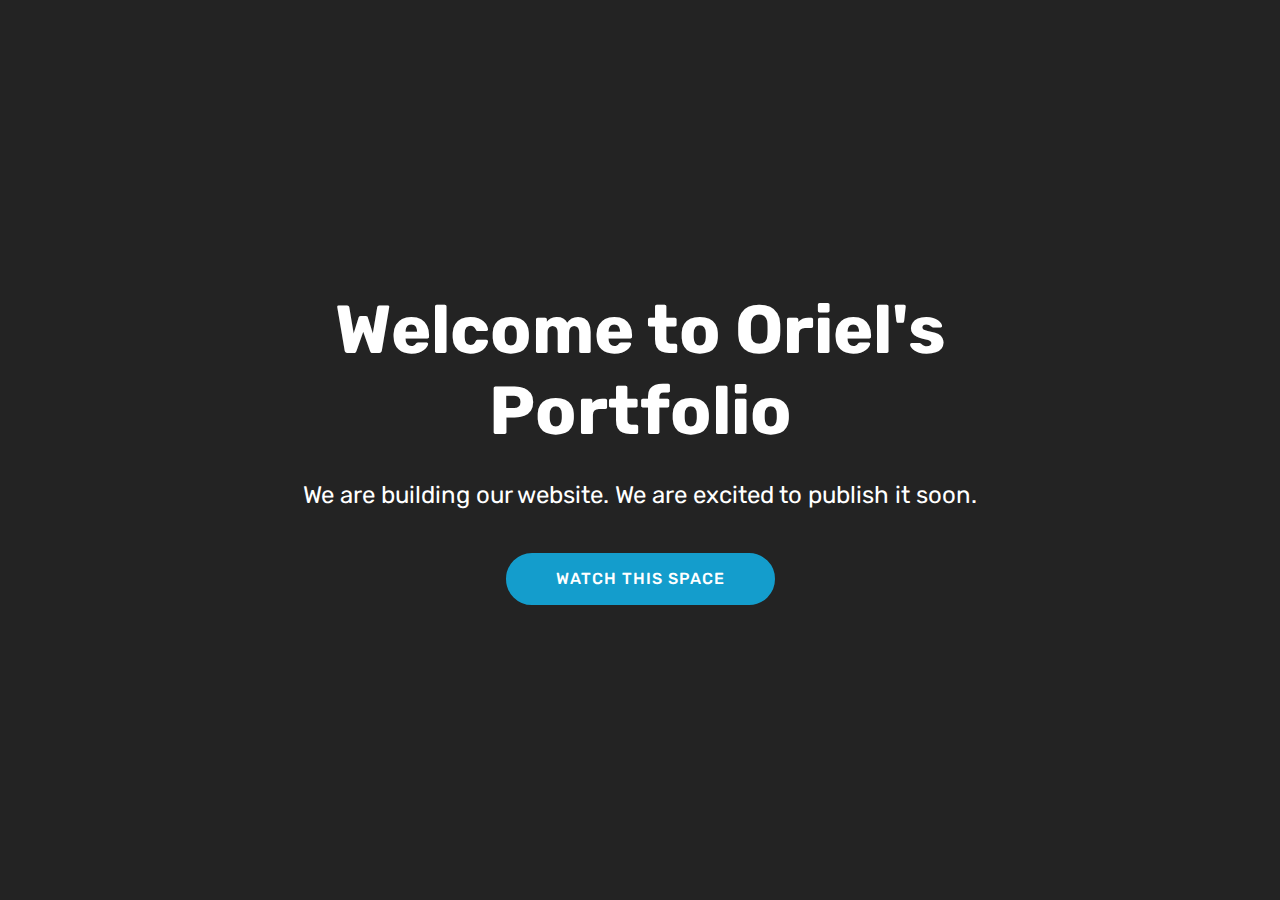
<file: index.html>
<!DOCTYPE html>
<html >
<head>
  <!-- Site made with Mobirise Website Builder v4.7.7, https://mobirise.com -->
  <meta charset="UTF-8">
  <meta http-equiv="X-UA-Compatible" content="IE=edge">
  <meta name="generator" content="Mobirise v4.7.7, mobirise.com">
  <meta name="viewport" content="width=device-width, initial-scale=1, minimum-scale=1">
  <link rel="shortcut icon" href="assets/images/logo4.png" type="image/x-icon">
  <meta name="description" content="">
  <title>Home</title>
  <link rel="stylesheet" href="assets/web/assets/mobirise-icons/mobirise-icons.css">
  <link rel="stylesheet" href="assets/tether/tether.min.css">
  <link rel="stylesheet" href="assets/bootstrap/css/bootstrap.min.css">
  <link rel="stylesheet" href="assets/bootstrap/css/bootstrap-grid.min.css">
  <link rel="stylesheet" href="assets/bootstrap/css/bootstrap-reboot.min.css">
  <link rel="stylesheet" href="assets/theme/css/style.css">
  <link rel="stylesheet" href="assets/mobirise/css/mbr-additional.css" type="text/css">
  
  
  
</head>
<body>
  <section class="header6 cid-qUetyE6hCY mbr-fullscreen" id="header6-0">

    

    

    <div class="container">
        <div class="row justify-content-md-center">
            <div class="mbr-white col-md-10">
                <h1 class="mbr-section-title align-center mbr-bold pb-3 mbr-fonts-style display-1">
                    Welcome to Oriel's Portfolio</h1>
                <p class="mbr-text align-center pb-3 mbr-fonts-style display-5">We are building our website. We are excited to publish it soon.</p>
                <div class="mbr-section-btn align-center"><a class="btn btn-md btn-primary display-4" href="https://mobirise.com">WATCH THIS SPACE</a></div>
            </div>
        </div>
    </div>

    
</section>


  <section class="engine"><a href="https://mobirise.me/g">how to build a site</a></section><script src="assets/web/assets/jquery/jquery.min.js"></script>
  <script src="assets/popper/popper.min.js"></script>
  <script src="assets/tether/tether.min.js"></script>
  <script src="assets/bootstrap/js/bootstrap.min.js"></script>
  <script src="assets/smoothscroll/smooth-scroll.js"></script>
  <script src="assets/theme/js/script.js"></script>
  
  
</body>
</html>
</file>
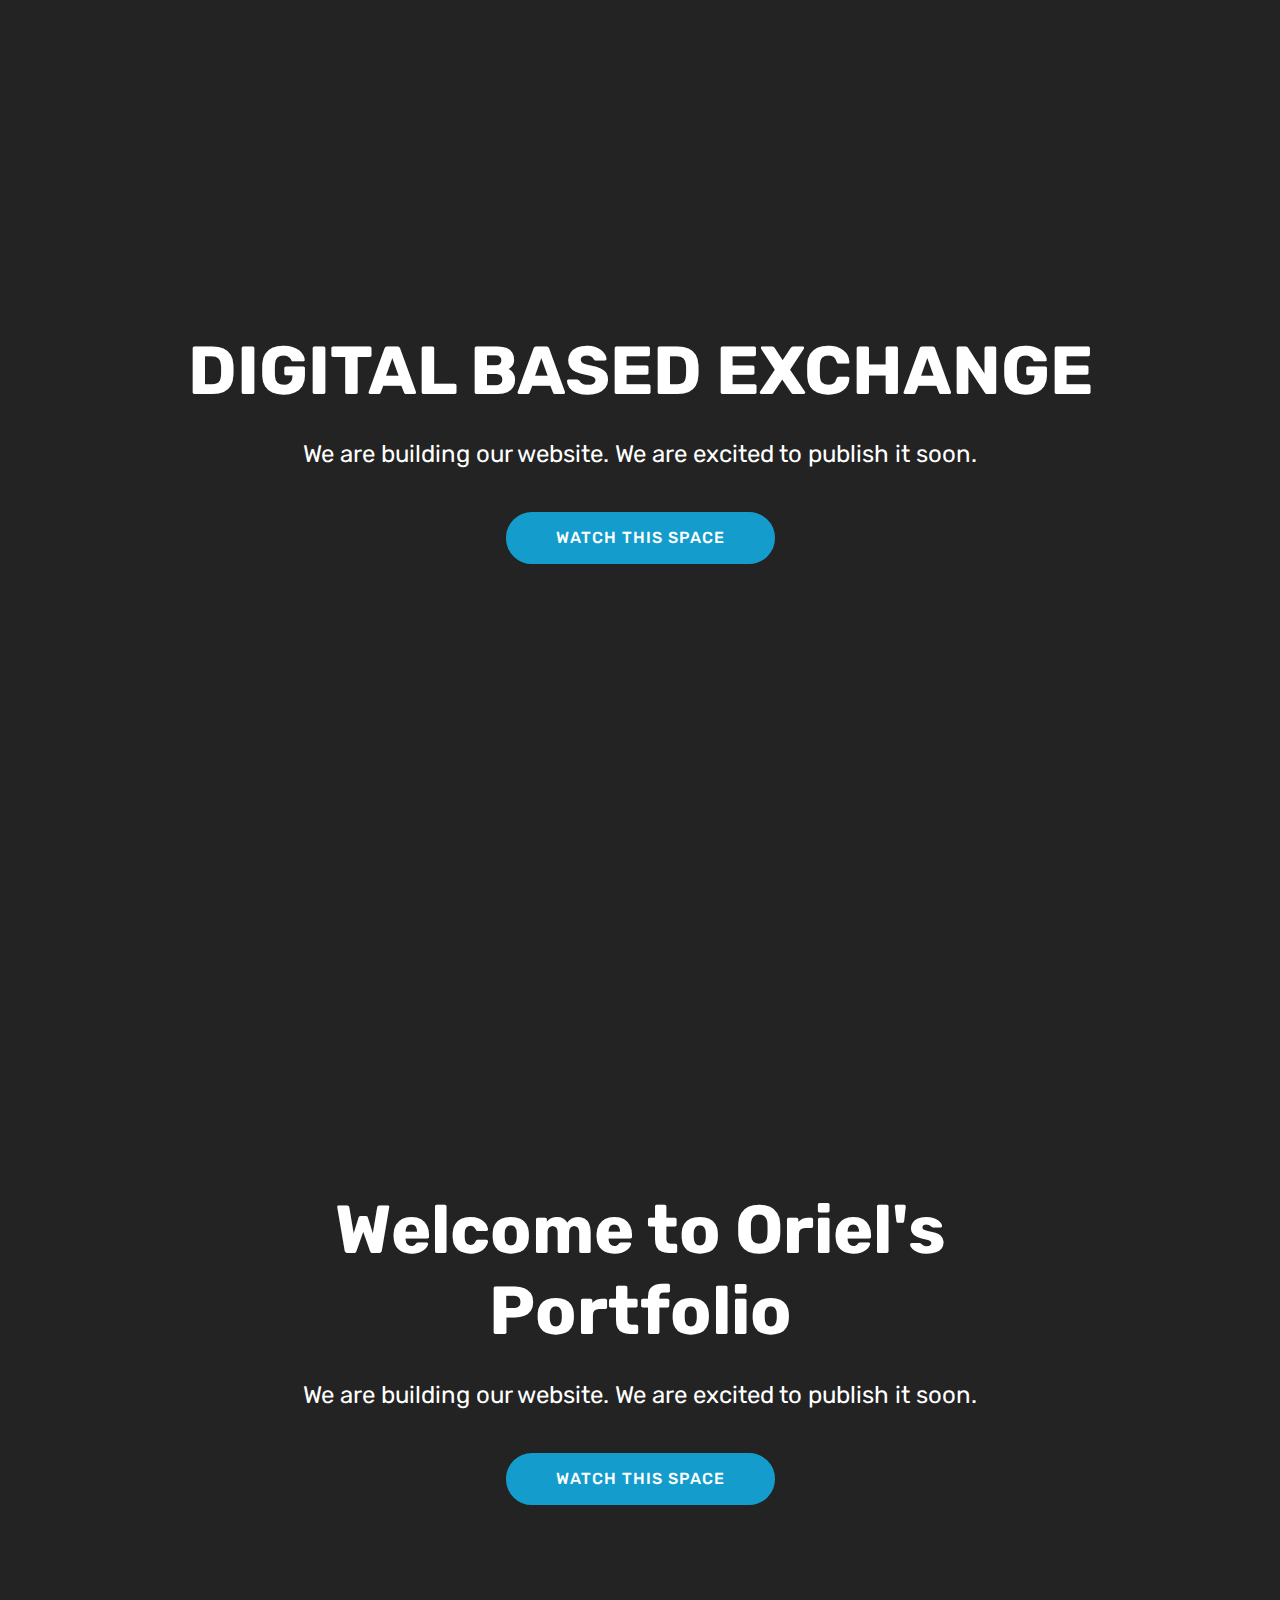
<file: page1.html>
<!DOCTYPE html>
<html >
<head>
  <!-- Site made with Mobirise Website Builder v4.7.7, https://mobirise.com -->
  <meta charset="UTF-8">
  <meta http-equiv="X-UA-Compatible" content="IE=edge">
  <meta name="generator" content="Mobirise v4.7.7, mobirise.com">
  <meta name="viewport" content="width=device-width, initial-scale=1, minimum-scale=1">
  <link rel="shortcut icon" href="assets/images/logo4.png" type="image/x-icon">
  <meta name="description" content="">
  <title>Page 1</title>
  <link rel="stylesheet" href="assets/web/assets/mobirise-icons/mobirise-icons.css">
  <link rel="stylesheet" href="assets/tether/tether.min.css">
  <link rel="stylesheet" href="assets/bootstrap/css/bootstrap.min.css">
  <link rel="stylesheet" href="assets/bootstrap/css/bootstrap-grid.min.css">
  <link rel="stylesheet" href="assets/bootstrap/css/bootstrap-reboot.min.css">
  <link rel="stylesheet" href="assets/theme/css/style.css">
  <link rel="stylesheet" href="assets/mobirise/css/mbr-additional.css" type="text/css">
  
  
  
</head>
<body>
  <section class="header6 cid-qUetJ7PN1C mbr-fullscreen" id="header6-2">

    

    

    <div class="container">
        <div class="row justify-content-md-center">
            <div class="mbr-white col-md-10">
                <h1 class="mbr-section-title align-center mbr-bold pb-3 mbr-fonts-style display-1">
                    DIGITAL BASED EXCHANGE</h1>
                <p class="mbr-text align-center pb-3 mbr-fonts-style display-5">We are building our website. We are excited to publish it soon.</p>
                <div class="mbr-section-btn align-center"><a class="btn btn-md btn-primary display-4" href="https://mobirise.com">WATCH THIS SPACE</a></div>
            </div>
        </div>
    </div>

    
</section>

<section class="engine"><a href="https://mobirise.me/d">free site maker</a></section><section class="header6 cid-qUetJ8lst8 mbr-fullscreen" id="header6-3">

    

    

    <div class="container">
        <div class="row justify-content-md-center">
            <div class="mbr-white col-md-10">
                <h1 class="mbr-section-title align-center mbr-bold pb-3 mbr-fonts-style display-1">
                    Welcome to Oriel's Portfolio</h1>
                <p class="mbr-text align-center pb-3 mbr-fonts-style display-5">We are building our website. We are excited to publish it soon.</p>
                <div class="mbr-section-btn align-center"><a class="btn btn-md btn-primary display-4" href="https://mobirise.com">WATCH THIS SPACE</a></div>
            </div>
        </div>
    </div>

    
</section>


  <script src="assets/web/assets/jquery/jquery.min.js"></script>
  <script src="assets/popper/popper.min.js"></script>
  <script src="assets/tether/tether.min.js"></script>
  <script src="assets/bootstrap/js/bootstrap.min.js"></script>
  <script src="assets/smoothscroll/smooth-scroll.js"></script>
  <script src="assets/theme/js/script.js"></script>
  
  
</body>
</html>
</file>
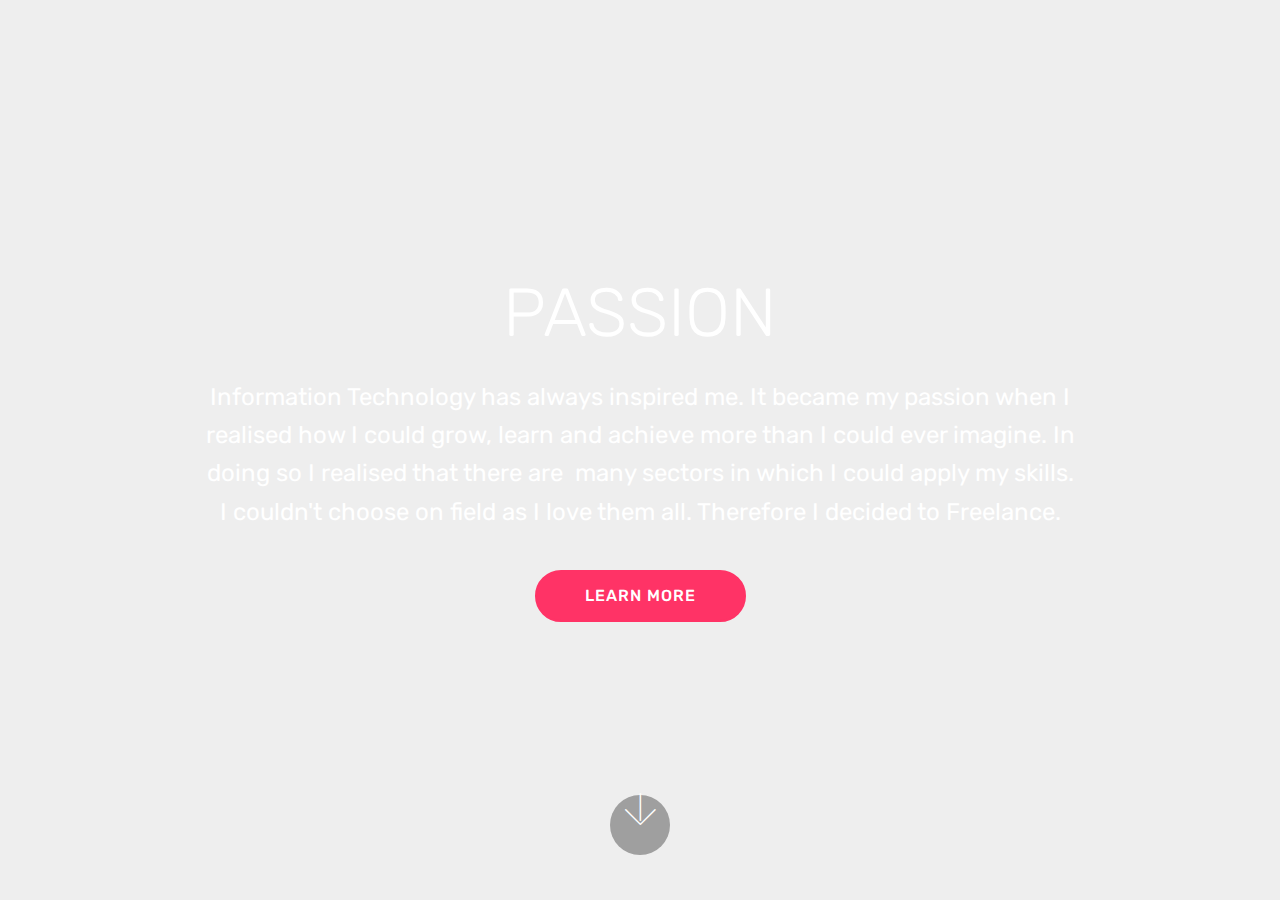
<file: page2.html>
<!DOCTYPE html>
<html >
<head>
  <!-- Site made with Mobirise Website Builder v4.7.7, https://mobirise.com -->
  <meta charset="UTF-8">
  <meta http-equiv="X-UA-Compatible" content="IE=edge">
  <meta name="generator" content="Mobirise v4.7.7, mobirise.com">
  <meta name="viewport" content="width=device-width, initial-scale=1, minimum-scale=1">
  <link rel="shortcut icon" href="assets/images/logo4.png" type="image/x-icon">
  <meta name="description" content="Software Development Skills">
  <title>Page 2</title>
  <link rel="stylesheet" href="assets/web/assets/mobirise-icons/mobirise-icons.css">
  <link rel="stylesheet" href="assets/tether/tether.min.css">
  <link rel="stylesheet" href="assets/bootstrap/css/bootstrap.min.css">
  <link rel="stylesheet" href="assets/bootstrap/css/bootstrap-grid.min.css">
  <link rel="stylesheet" href="assets/bootstrap/css/bootstrap-reboot.min.css">
  <link rel="stylesheet" href="assets/animatecss/animate.min.css">
  <link rel="stylesheet" href="assets/theme/css/style.css">
  <link rel="stylesheet" href="assets/mobirise/css/mbr-additional.css" type="text/css">
  
  
  
</head>
<body>
  <section class="header5 cid-qUeKOg9oAD mbr-fullscreen" id="header5-g">

    

    
    <div class="container">
        <div class="row justify-content-center">
            <div class="mbr-white col-md-10">
                <h1 class="mbr-section-title align-center pb-3 mbr-fonts-style display-1">
                    PASSION</h1>
                <p class="mbr-text align-center display-5 pb-3 mbr-fonts-style">Information Technology has always inspired me. It became my passion when I realised how I could grow, learn and achieve more than I could ever imagine. In doing so I realised that there are &nbsp;many sectors in which I could apply my skills.<br>I couldn't choose on field as I love them all. Therefore I decided to Freelance.</p>
                <div class="mbr-section-btn align-center"><a class="btn btn-md btn-secondary display-4" href="https://mobirise.com">LEARN MORE</a></div>
            </div>
        </div>
    </div>

    <div class="mbr-arrow hidden-sm-down" aria-hidden="true">
        <a href="#next">
            <i class="mbri-down mbr-iconfont"></i>
        </a>
    </div>
</section>


  <section class="engine"><a href="https://mobirise.me/z">best css templates</a></section><script src="assets/web/assets/jquery/jquery.min.js"></script>
  <script src="assets/popper/popper.min.js"></script>
  <script src="assets/tether/tether.min.js"></script>
  <script src="assets/bootstrap/js/bootstrap.min.js"></script>
  <script src="assets/smoothscroll/smooth-scroll.js"></script>
  <script src="assets/viewportchecker/jquery.viewportchecker.js"></script>
  <script src="assets/theme/js/script.js"></script>
  
  
 <div id="scrollToTop" class="scrollToTop mbr-arrow-up"><a style="text-align: center;"><i></i></a></div>
    <input name="animation" type="hidden">
  </body>
</html>
</file>
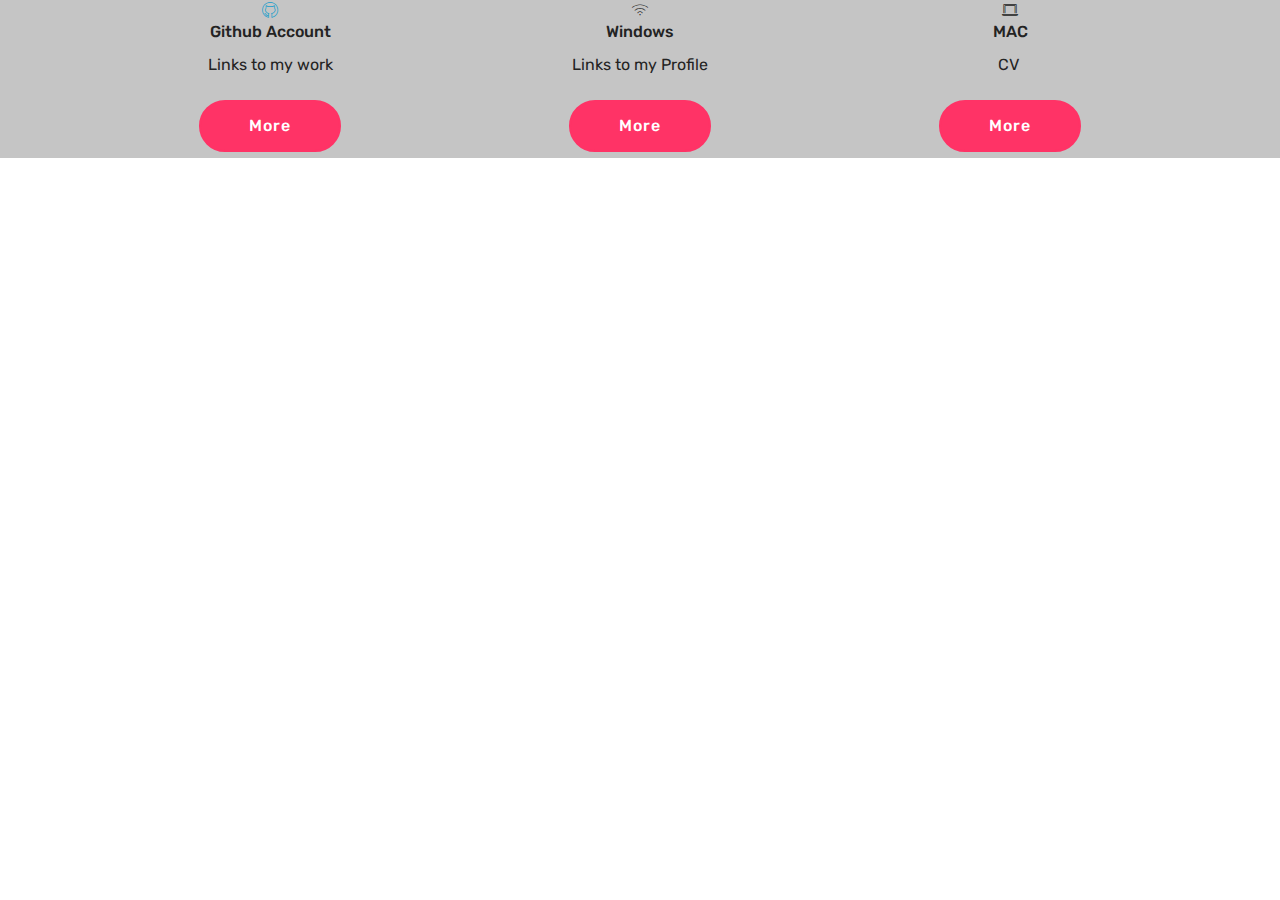
<file: page3.html>
<!DOCTYPE html>
<html >
<head>
  <!-- Site made with Mobirise Website Builder v4.7.7, https://mobirise.com -->
  <meta charset="UTF-8">
  <meta http-equiv="X-UA-Compatible" content="IE=edge">
  <meta name="generator" content="Mobirise v4.7.7, mobirise.com">
  <meta name="viewport" content="width=device-width, initial-scale=1, minimum-scale=1">
  <link rel="shortcut icon" href="assets/images/logo4.png" type="image/x-icon">
  <meta name="description" content="Web Site Generator Description">
  <title>Page 3</title>
  <link rel="stylesheet" href="assets/web/assets/mobirise-icons/mobirise-icons.css">
  <link rel="stylesheet" href="assets/tether/tether.min.css">
  <link rel="stylesheet" href="assets/bootstrap/css/bootstrap.min.css">
  <link rel="stylesheet" href="assets/bootstrap/css/bootstrap-grid.min.css">
  <link rel="stylesheet" href="assets/bootstrap/css/bootstrap-reboot.min.css">
  <link rel="stylesheet" href="assets/animatecss/animate.min.css">
  <link rel="stylesheet" href="assets/theme/css/style.css">
  <link rel="stylesheet" href="assets/mobirise/css/mbr-additional.css" type="text/css">
  
  
  
</head>
<body>
  <section class="features8 cid-qUeM7hTgNo mbr-parallax-background" id="features8-j">

    

    <div class="mbr-overlay" style="opacity: 0.2; background-color: rgb(35, 35, 35);">
    </div>

    <div class="container">
        <div class="media-container-row">

            <div class="card  col-12 col-md-6 col-lg-4">
                <div class="card-img">
                    <a href="http://www.ofortein/github.io/OrielPortfolio"><span class="mbr-iconfont mbri-github"></span></a>
                </div>
                <div class="card-box align-center">
                    <h4 class="card-title mbr-fonts-style display-7">Github Account</h4>
                    <p class="mbr-text mbr-fonts-style display-7">Links to my work</p>
                    <div class="mbr-section-btn text-center"><a href="https://ofortein.github.io" class="btn btn-secondary display-4">
                            More
                        </a></div>
                </div>
            </div>

            <div class="card  col-12 col-md-6 col-lg-4">
                <div class="card-img">
                    <span class="mbr-iconfont mbri-wifi"></span>
                </div>
                <div class="card-box align-center">
                    <h4 class="card-title mbr-fonts-style display-7">
                        Windows</h4>
                    <p class="mbr-text mbr-fonts-style display-7">Links to my Profile</p>
                    <div class="mbr-section-btn text-center"><a href="https://mobirise.com" class="btn btn-secondary display-4">
                            More
                        </a></div>
                </div>
            </div>

            <div class="card  col-12 col-md-6 col-lg-4">
                <div class="card-img">
                    <span class="mbr-iconfont mbri-laptop"></span>
                </div>
                <div class="card-box align-center">
                    <h4 class="card-title mbr-fonts-style display-7">MAC</h4>
                    <p class="mbr-text mbr-fonts-style display-7">CV&nbsp;</p>
                    <div class="mbr-section-btn text-center"><a href="https://mobirise.com" class="btn btn-secondary display-4">
                            More
                        </a></div>
                </div>
            </div>

            
        </div>
    </div>
</section>


  <section class="engine"><a href="https://mobirise.me/k">develop own website</a></section><script src="assets/web/assets/jquery/jquery.min.js"></script>
  <script src="assets/popper/popper.min.js"></script>
  <script src="assets/tether/tether.min.js"></script>
  <script src="assets/bootstrap/js/bootstrap.min.js"></script>
  <script src="assets/smoothscroll/smooth-scroll.js"></script>
  <script src="assets/parallax/jarallax.min.js"></script>
  <script src="assets/viewportchecker/jquery.viewportchecker.js"></script>
  <script src="assets/theme/js/script.js"></script>
  
  
 <div id="scrollToTop" class="scrollToTop mbr-arrow-up"><a style="text-align: center;"><i></i></a></div>
    <input name="animation" type="hidden">
  </body>
</html>
</file>
<file: assets/web/assets/mobirise-icons/mobirise-icons.css>
@font-face {
  font-family: 'MobiriseIcons';
  src:  url('mobirise-icons.eot?spat4u');
  src:  url('mobirise-icons.eot?spat4u#iefix') format('embedded-opentype'),
    url('mobirise-icons.ttf?spat4u') format('truetype'),
    url('mobirise-icons.woff?spat4u') format('woff'),
    url('mobirise-icons.svg?spat4u#MobiriseIcons') format('svg');
  font-weight: normal;
  font-style: normal;
}

[class^="mbri-"], [class*=" mbri-"] {
  /* use !important to prevent issues with browser extensions that change fonts */
  font-family: MobiriseIcons !important;
  speak: none;
  font-style: normal;
  font-weight: normal;
  font-variant: normal;
  text-transform: none;
  line-height: 1;

  /* Better Font Rendering =========== */
  -webkit-font-smoothing: antialiased;
  -moz-osx-font-smoothing: grayscale;
}

.mbri-add-submenu:before {
  content: "\e900";
}
.mbri-alert:before {
  content: "\e901";
}
.mbri-align-center:before {
  content: "\e902";
}
.mbri-align-justify:before {
  content: "\e903";
}
.mbri-align-left:before {
  content: "\e904";
}
.mbri-align-right:before {
  content: "\e905";
}
.mbri-android:before {
  content: "\e906";
}
.mbri-apple:before {
  content: "\e907";
}
.mbri-arrow-down:before {
  content: "\e908";
}
.mbri-arrow-next:before {
  content: "\e909";
}
.mbri-arrow-prev:before {
  content: "\e90a";
}
.mbri-arrow-up:before {
  content: "\e90b";
}
.mbri-bold:before {
  content: "\e90c";
}
.mbri-bookmark:before {
  content: "\e90d";
}
.mbri-bootstrap:before {
  content: "\e90e";
}
.mbri-briefcase:before {
  content: "\e90f";
}
.mbri-browse:before {
  content: "\e910";
}
.mbri-bulleted-list:before {
  content: "\e911";
}
.mbri-calendar:before {
  content: "\e912";
}
.mbri-camera:before {
  content: "\e913";
}
.mbri-cart-add:before {
  content: "\e914";
}
.mbri-cart-full:before {
  content: "\e915";
}
.mbri-cash:before {
  content: "\e916";
}
.mbri-change-style:before {
  content: "\e917";
}
.mbri-chat:before {
  content: "\e918";
}
.mbri-clock:before {
  content: "\e919";
}
.mbri-close:before {
  content: "\e91a";
}
.mbri-cloud:before {
  content: "\e91b";
}
.mbri-code:before {
  content: "\e91c";
}
.mbri-contact-form:before {
  content: "\e91d";
}
.mbri-credit-card:before {
  content: "\e91e";
}
.mbri-cursor-click:before {
  content: "\e91f";
}
.mbri-cust-feedback:before {
  content: "\e920";
}
.mbri-database:before {
  content: "\e921";
}
.mbri-delivery:before {
  content: "\e922";
}
.mbri-desktop:before {
  content: "\e923";
}
.mbri-devices:before {
  content: "\e924";
}
.mbri-down:before {
  content: "\e925";
}
.mbri-download:before {
  content: "\e989";
}
.mbri-drag-n-drop:before {
  content: "\e927";
}
.mbri-drag-n-drop2:before {
  content: "\e928";
}
.mbri-edit:before {
  content: "\e929";
}
.mbri-edit2:before {
  content: "\e92a";
}
.mbri-error:before {
  content: "\e92b";
}
.mbri-extension:before {
  content: "\e92c";
}
.mbri-features:before {
  content: "\e92d";
}
.mbri-file:before {
  content: "\e92e";
}
.mbri-flag:before {
  content: "\e92f";
}
.mbri-folder:before {
  content: "\e930";
}
.mbri-gift:before {
  content: "\e931";
}
.mbri-github:before {
  content: "\e932";
}
.mbri-globe:before {
  content: "\e933";
}
.mbri-globe-2:before {
  content: "\e934";
}
.mbri-growing-chart:before {
  content: "\e935";
}
.mbri-hearth:before {
  content: "\e936";
}
.mbri-help:before {
  content: "\e937";
}
.mbri-home:before {
  content: "\e938";
}
.mbri-hot-cup:before {
  content: "\e939";
}
.mbri-idea:before {
  content: "\e93a";
}
.mbri-image-gallery:before {
  content: "\e93b";
}
.mbri-image-slider:before {
  content: "\e93c";
}
.mbri-info:before {
  content: "\e93d";
}
.mbri-italic:before {
  content: "\e93e";
}
.mbri-key:before {
  content: "\e93f";
}
.mbri-laptop:before {
  content: "\e940";
}
.mbri-layers:before {
  content: "\e941";
}
.mbri-left-right:before {
  content: "\e942";
}
.mbri-left:before {
  content: "\e943";
}
.mbri-letter:before {
  content: "\e944";
}
.mbri-like:before {
  content: "\e945";
}
.mbri-link:before {
  content: "\e946";
}
.mbri-lock:before {
  content: "\e947";
}
.mbri-login:before {
  content: "\e948";
}
.mbri-logout:before {
  content: "\e949";
}
.mbri-magic-stick:before {
  content: "\e94a";
}
.mbri-map-pin:before {
  content: "\e94b";
}
.mbri-menu:before {
  content: "\e94c";
}
.mbri-mobile:before {
  content: "\e94d";
}
.mbri-mobile2:before {
  content: "\e94e";
}
.mbri-mobirise:before {
  content: "\e94f";
}
.mbri-more-horizontal:before {
  content: "\e950";
}
.mbri-more-vertical:before {
  content: "\e951";
}
.mbri-music:before {
  content: "\e952";
}
.mbri-new-file:before {
  content: "\e953";
}
.mbri-numbered-list:before {
  content: "\e954";
}
.mbri-opened-folder:before {
  content: "\e955";
}
.mbri-pages:before {
  content: "\e956";
}
.mbri-paper-plane:before {
  content: "\e957";
}
.mbri-paperclip:before {
  content: "\e958";
}
.mbri-photo:before {
  content: "\e959";
}
.mbri-photos:before {
  content: "\e95a";
}
.mbri-pin:before {
  content: "\e95b";
}
.mbri-play:before {
  content: "\e95c";
}
.mbri-plus:before {
  content: "\e95d";
}
.mbri-preview:before {
  content: "\e95e";
}
.mbri-print:before {
  content: "\e95f";
}
.mbri-protect:before {
  content: "\e960";
}
.mbri-question:before {
  content: "\e961";
}
.mbri-quote-left:before {
  content: "\e962";
}
.mbri-quote-right:before {
  content: "\e963";
}
.mbri-refresh:before {
  content: "\e964";
}
.mbri-responsive:before {
  content: "\e965";
}
.mbri-right:before {
  content: "\e966";
}
.mbri-rocket:before {
  content: "\e967";
}
.mbri-sad-face:before {
  content: "\e968";
}
.mbri-sale:before {
  content: "\e969";
}
.mbri-save:before {
  content: "\e96a";
}
.mbri-search:before {
  content: "\e96b";
}
.mbri-setting:before {
  content: "\e96c";
}
.mbri-setting2:before {
  content: "\e96d";
}
.mbri-setting3:before {
  content: "\e96e";
}
.mbri-share:before {
  content: "\e96f";
}
.mbri-shopping-bag:before {
  content: "\e970";
}
.mbri-shopping-basket:before {
  content: "\e971";
}
.mbri-shopping-cart:before {
  content: "\e972";
}
.mbri-sites:before {
  content: "\e973";
}
.mbri-smile-face:before {
  content: "\e974";
}
.mbri-speed:before {
  content: "\e975";
}
.mbri-star:before {
  content: "\e976";
}
.mbri-success:before {
  content: "\e977";
}
.mbri-sun:before {
  content: "\e978";
}
.mbri-sun2:before {
  content: "\e979";
}
.mbri-tablet:before {
  content: "\e97a";
}
.mbri-tablet-vertical:before {
  content: "\e97b";
}
.mbri-target:before {
  content: "\e97c";
}
.mbri-timer:before {
  content: "\e97d";
}
.mbri-to-ftp:before {
  content: "\e97e";
}
.mbri-to-local-drive:before {
  content: "\e97f";
}
.mbri-touch-swipe:before {
  content: "\e980";
}
.mbri-touch:before {
  content: "\e981";
}
.mbri-trash:before {
  content: "\e982";
}
.mbri-underline:before {
  content: "\e983";
}
.mbri-unlink:before {
  content: "\e984";
}
.mbri-unlock:before {
  content: "\e985";
}
.mbri-up-down:before {
  content: "\e986";
}
.mbri-up:before {
  content: "\e987";
}
.mbri-update:before {
  content: "\e988";
}
.mbri-upload:before {
 content: "\e926"; 
}
.mbri-user:before {
  content: "\e98a";
}
.mbri-user2:before {
  content: "\e98b";
}
.mbri-users:before {
  content: "\e98c";
}
.mbri-video:before {
  content: "\e98d";
}
.mbri-video-play:before {
  content: "\e98e";
}
.mbri-watch:before {
  content: "\e98f";
}
.mbri-website-theme:before {
  content: "\e990";
}
.mbri-wifi:before {
  content: "\e991";
}
.mbri-windows:before {
  content: "\e992";
}
.mbri-zoom-out:before {
  content: "\e993";
}
.mbri-redo:before {
  content: "\e994";
}
.mbri-undo:before {
  content: "\e995";
}
</file>
<file: assets/theme/css/style.css>
/*!
 * Mobirise v4 theme (https://mobirise.com/)
 * Copyright 2017 Mobirise
 */
section {
  background-color: #eeeeee; }

section,
.container,
.container-fluid {
  position: relative;
  word-wrap: break-word; }

a.mbr-iconfont:hover {
  text-decoration: none; }

.article .lead p, .article .lead ul, .article .lead ol, .article .lead pre, .article .lead blockquote {
  margin-bottom: 0; }

a {
  font-style: normal;
  font-weight: 400;
  cursor: pointer; }
  a, a:hover {
    text-decoration: none; }

figure {
  margin-bottom: 0; }

body {
  color: #232323; }

h1, h2, h3, h4, h5, h6,
.h1, .h2, .h3, .h4, .h5, .h6,
.display-1, .display-2, .display-3, .display-4 {
  line-height: 1;
  word-break: break-word;
  word-wrap: break-word; }

b, strong {
  font-weight: bold; }

blockquote {
  padding: 10px 0 10px 20px;
  position: relative;
  border-left: 2px solid;
  border-color: #ff3366; }

input:-webkit-autofill, input:-webkit-autofill:hover, input:-webkit-autofill:focus, input:-webkit-autofill:active {
  transition-delay: 9999s;
  transition-property: background-color, color; }

textarea[type="hidden"] {
  display: none; }

body {
  position: relative; }

section {
  background-position: 50% 50%;
  background-repeat: no-repeat;
  background-size: cover; }
  section .mbr-background-video,
  section .mbr-background-video-preview {
    position: absolute;
    bottom: 0;
    left: 0;
    right: 0;
    top: 0; }

.hidden {
  visibility: hidden; }

.mbr-z-index20 {
  z-index: 20; }

/*! Base colors */
.mbr-white {
  color: #ffffff; }

.mbr-black {
  color: #000000; }

.mbr-bg-white {
  background-color: #ffffff; }

.mbr-bg-black {
  background-color: #000000; }

/*! Text-aligns */
.align-left {
  text-align: left; }

.align-center {
  text-align: center; }

.align-right {
  text-align: right; }

@media (max-width: 767px) {
  .align-left, .align-center, .align-right, .mbr-section-btn, .mbr-section-title {
    text-align: center; } }
/*! Font-weight  */
.mbr-light {
  font-weight: 300; }

.mbr-regular {
  font-weight: 400; }

.mbr-semibold {
  font-weight: 500; }

.mbr-bold {
  font-weight: 700; }

/*! Media  */
.media-size-item {
  -webkit-flex: 1 1 auto;
  -moz-flex: 1 1 auto;
  -ms-flex: 1 1 auto;
  -o-flex: 1 1 auto;
  flex: 1 1 auto; }

.media-content {
  -webkit-flex-basis: 100%;
  flex-basis: 100%; }

.media-container-row {
  display: -ms-flexbox;
  display: -webkit-flex;
  display: flex;
  -webkit-flex-direction: row;
  -ms-flex-direction: row;
  flex-direction: row;
  -webkit-flex-wrap: wrap;
  -ms-flex-wrap: wrap;
  flex-wrap: wrap;
  -webkit-justify-content: center;
  -ms-flex-pack: center;
  justify-content: center;
  -webkit-align-content: center;
  -ms-flex-line-pack: center;
  align-content: center;
  -webkit-align-items: start;
  -ms-flex-align: start;
  align-items: start; }
  .media-container-row .media-size-item {
    width: 400px; }

.media-container-column {
  display: -ms-flexbox;
  display: -webkit-flex;
  display: flex;
  -webkit-flex-direction: column;
  -ms-flex-direction: column;
  flex-direction: column;
  -webkit-flex-wrap: wrap;
  -ms-flex-wrap: wrap;
  flex-wrap: wrap;
  -webkit-justify-content: center;
  -ms-flex-pack: center;
  justify-content: center;
  -webkit-align-content: center;
  -ms-flex-line-pack: center;
  align-content: center;
  -webkit-align-items: stretch;
  -ms-flex-align: stretch;
  align-items: stretch; }
  .media-container-column > * {
    width: 100%; }

@media (min-width: 992px) {
  .media-container-row {
    -webkit-flex-wrap: nowrap;
    -ms-flex-wrap: nowrap;
    flex-wrap: nowrap; } }
figure {
  overflow: hidden; }

figure[mbr-media-size] {
  transition: width 0.1s; }

.mbr-figure img, .mbr-figure iframe {
  display: block;
  width: 100%; }

.card {
  background-color: transparent;
  border: none; }

.card-img {
  text-align: center;
  flex-shrink: 0; }

.media {
  max-width: 100%;
  margin: 0 auto; }

.mbr-figure {
  -ms-flex-item-align: center;
  -ms-grid-row-align: center;
  -webkit-align-self: center;
  align-self: center; }

.media-container > div {
  max-width: 100%; }

.mbr-figure img, .card-img img {
  width: 100%; }

@media (max-width: 991px) {
  .media-size-item {
    width: auto !important; }

  .media {
    width: auto; }

  .mbr-figure {
    width: 100% !important; } }
/*! Buttons */
.mbr-section-btn {
  margin-left: -.25rem;
  margin-right: -.25rem;
  font-size: 0; }

nav .mbr-section-btn {
  margin-left: 0rem;
  margin-right: 0rem; }

/*! Btn icon margin */
.btn .mbr-iconfont, .btn.btn-sm .mbr-iconfont {
  cursor: pointer;
  margin-right: 0.5rem; }

.btn.btn-md .mbr-iconfont, .btn.btn-md .mbr-iconfont {
  margin-right: 0.8rem; }

.mbr-regular {
  font-weight: 400; }

.mbr-semibold {
  font-weight: 500; }

.mbr-bold {
  font-weight: 700; }

[type="submit"] {
  -webkit-appearance: none; }

/*! Full-screen */
.mbr-fullscreen .mbr-overlay {
  min-height: 100vh; }

.mbr-fullscreen {
  display: flex;
  display: -webkit-flex;
  display: -moz-flex;
  display: -ms-flex;
  display: -o-flex;
  align-items: center;
  -webkit-align-items: center;
  min-height: 100vh;
  padding-top: 3rem;
  padding-bottom: 3rem; }

/*! Map */
.map {
  height: 25rem;
  position: relative; }
  .map iframe {
    width: 100%;
    height: 100%; }

/* Form */
.form-asterisk {
  font-family: initial;
  position: absolute;
  top: -2px;
  font-weight: normal; }

/*! Scroll to top arrow */
.mbr-arrow-up {
  bottom: 25px;
  right: 90px;
  position: fixed;
  text-align: right;
  z-index: 5000;
  color: #ffffff;
  font-size: 32px;
  transform: rotate(180deg);
  -webkit-transform: rotate(180deg); }

.mbr-arrow-up a {
  background: rgba(0, 0, 0, 0.2);
  border-radius: 3px;
  color: #fff;
  display: inline-block;
  height: 60px;
  width: 60px;
  outline-style: none !important;
  position: relative;
  text-decoration: none;
  transition: all .3s ease-in-out;
  cursor: pointer;
  text-align: center; }
  .mbr-arrow-up a:hover {
    background-color: rgba(0, 0, 0, 0.4); }
  .mbr-arrow-up a i {
    line-height: 60px; }

.mbr-arrow-up-icon {
  display: block;
  color: #fff; }

.mbr-arrow-up-icon::before {
  content: "\203a";
  display: inline-block;
  font-family: serif;
  font-size: 32px;
  line-height: 1;
  font-style: normal;
  position: relative;
  top: 6px;
  left: -4px;
  -webkit-transform: rotate(-90deg);
  transform: rotate(-90deg); }

/*! Arrow Down */
.mbr-arrow {
  position: absolute;
  bottom: 45px;
  left: 50%;
  width: 60px;
  height: 60px;
  cursor: pointer;
  background-color: rgba(80, 80, 80, 0.5);
  border-radius: 50%;
  -webkit-transform: translateX(-50%);
  transform: translateX(-50%); }
  .mbr-arrow > a {
    display: inline-block;
    text-decoration: none;
    outline-style: none;
    -webkit-animation: arrowdown 1.7s ease-in-out infinite;
    animation: arrowdown 1.7s ease-in-out infinite; }
    .mbr-arrow > a > i {
      position: absolute;
      top: -2px;
      left: 15px;
      font-size: 2rem; }

@keyframes arrowdown {
  0% {
    transform: translateY(0px);
    -webkit-transform: translateY(0px); }
  50% {
    transform: translateY(-5px);
    -webkit-transform: translateY(-5px); }
  100% {
    transform: translateY(0px);
    -webkit-transform: translateY(0px); } }
@-webkit-keyframes arrowdown {
  0% {
    transform: translateY(0px);
    -webkit-transform: translateY(0px); }
  50% {
    transform: translateY(-5px);
    -webkit-transform: translateY(-5px); }
  100% {
    transform: translateY(0px);
    -webkit-transform: translateY(0px); } }
@media (max-width: 500px) {
  .mbr-arrow-up {
    left: 50%;
    right: auto;
    transform: translateX(-50%) rotate(180deg);
    -webkit-transform: translateX(-50%) rotate(180deg); } }
/*Gradients animation*/
@keyframes gradient-animation {
  from {
    background-position: 0% 100%;
    animation-timing-function: ease-in-out; }
  to {
    background-position: 100% 0%;
    animation-timing-function: ease-in-out; } }
@-webkit-keyframes gradient-animation {
  from {
    background-position: 0% 100%;
    animation-timing-function: ease-in-out; }
  to {
    background-position: 100% 0%;
    animation-timing-function: ease-in-out; } }
.bg-gradient {
  background-size: 200% 200%;
  animation: gradient-animation 5s infinite alternate;
  -webkit-animation: gradient-animation 5s infinite alternate; }

.menu .navbar-brand {
  display: -webkit-flex; }
  .menu .navbar-brand span {
    display: flex;
    display: -webkit-flex; }
  .menu .navbar-brand .navbar-caption-wrap {
    display: -webkit-flex; }
  .menu .navbar-brand .navbar-logo img {
    display: -webkit-flex; }
@media (min-width: 768px) and (max-width: 991px) {
  .menu .navbar-toggleable-sm .navbar-nav {
    display: -webkit-box;
    display: -webkit-flex;
    display: -ms-flexbox; } }
@media (min-width: 992px) {
  .menu .navbar-nav.nav-dropdown {
    display: -webkit-flex; }
  .menu .navbar-toggleable-sm .navbar-collapse {
    display: -webkit-flex !important; } }

/*# sourceMappingURL=style.css.map */
.engine {
	position: absolute;
	text-indent: -2400px;
	text-align: center;
	padding: 0;
	top: 0;
	left: -2400px;
}
</file>
<file: assets/mobirise/css/mbr-additional.css>
@import url(https://fonts.googleapis.com/css?family=Rubik:300,300i,400,400i,500,500i,700,700i,900,900i);





body {
  font-style: normal;
  line-height: 1.5;
}
.mbr-section-title {
  font-style: normal;
  line-height: 1.2;
}
.mbr-section-subtitle {
  line-height: 1.3;
}
.mbr-text {
  font-style: normal;
  line-height: 1.6;
}
.display-1 {
  font-family: 'Rubik', sans-serif;
  font-size: 4.25rem;
}
.display-1 > .mbr-iconfont {
  font-size: 6.8rem;
}
.display-2 {
  font-family: 'Rubik', sans-serif;
  font-size: 3rem;
}
.display-2 > .mbr-iconfont {
  font-size: 4.8rem;
}
.display-4 {
  font-family: 'Rubik', sans-serif;
  font-size: 1rem;
}
.display-4 > .mbr-iconfont {
  font-size: 1.6rem;
}
.display-5 {
  font-family: 'Rubik', sans-serif;
  font-size: 1.5rem;
}
.display-5 > .mbr-iconfont {
  font-size: 2.4rem;
}
.display-7 {
  font-family: 'Rubik', sans-serif;
  font-size: 1rem;
}
.display-7 > .mbr-iconfont {
  font-size: 1.6rem;
}
/* ---- Fluid typography for mobile devices ---- */
/* 1.4 - font scale ratio ( bootstrap == 1.42857 ) */
/* 100vw - current viewport width */
/* (48 - 20)  48 == 48rem == 768px, 20 == 20rem == 320px(minimal supported viewport) */
/* 0.65 - min scale variable, may vary */
@media (max-width: 768px) {
  .display-1 {
    font-size: 3.4rem;
    font-size: calc( 2.1374999999999997rem + (4.25 - 2.1374999999999997) * ((100vw - 20rem) / (48 - 20)));
    line-height: calc( 1.4 * (2.1374999999999997rem + (4.25 - 2.1374999999999997) * ((100vw - 20rem) / (48 - 20))));
  }
  .display-2 {
    font-size: 2.4rem;
    font-size: calc( 1.7rem + (3 - 1.7) * ((100vw - 20rem) / (48 - 20)));
    line-height: calc( 1.4 * (1.7rem + (3 - 1.7) * ((100vw - 20rem) / (48 - 20))));
  }
  .display-4 {
    font-size: 0.8rem;
    font-size: calc( 1rem + (1 - 1) * ((100vw - 20rem) / (48 - 20)));
    line-height: calc( 1.4 * (1rem + (1 - 1) * ((100vw - 20rem) / (48 - 20))));
  }
  .display-5 {
    font-size: 1.2rem;
    font-size: calc( 1.175rem + (1.5 - 1.175) * ((100vw - 20rem) / (48 - 20)));
    line-height: calc( 1.4 * (1.175rem + (1.5 - 1.175) * ((100vw - 20rem) / (48 - 20))));
  }
}
/* Buttons */
.btn {
  font-weight: 500;
  border-width: 2px;
  font-style: normal;
  letter-spacing: 1px;
  margin: .4rem .8rem;
  white-space: normal;
  -webkit-transition: all 0.3s ease-in-out;
  -moz-transition: all 0.3s ease-in-out;
  transition: all 0.3s ease-in-out;
  padding: 1rem 3rem;
  border-radius: 3px;
  display: inline-flex;
  align-items: center;
  justify-content: center;
  word-break: break-word;
}
.btn-sm {
  font-weight: 500;
  letter-spacing: 1px;
  -webkit-transition: all 0.3s ease-in-out;
  -moz-transition: all 0.3s ease-in-out;
  transition: all 0.3s ease-in-out;
  padding: 0.6rem 1.5rem;
  border-radius: 3px;
}
.btn-md {
  font-weight: 500;
  letter-spacing: 1px;
  margin: .4rem .8rem !important;
  -webkit-transition: all 0.3s ease-in-out;
  -moz-transition: all 0.3s ease-in-out;
  transition: all 0.3s ease-in-out;
  padding: 1rem 3rem;
  border-radius: 3px;
}
.btn-lg {
  font-weight: 500;
  letter-spacing: 1px;
  margin: .4rem .8rem !important;
  -webkit-transition: all 0.3s ease-in-out;
  -moz-transition: all 0.3s ease-in-out;
  transition: all 0.3s ease-in-out;
  padding: 1.2rem 3.2rem;
  border-radius: 3px;
}
.bg-primary {
  background-color: #149dcc !important;
}
.bg-success {
  background-color: #f7ed4a !important;
}
.bg-info {
  background-color: #82786e !important;
}
.bg-warning {
  background-color: #879a9f !important;
}
.bg-danger {
  background-color: #b1a374 !important;
}
.btn-primary,
.btn-primary:active {
  background-color: #149dcc !important;
  border-color: #149dcc !important;
  color: #ffffff !important;
}
.btn-primary:hover,
.btn-primary:focus,
.btn-primary.focus,
.btn-primary.active {
  color: #ffffff !important;
  background-color: #0d6786 !important;
  border-color: #0d6786 !important;
}
.btn-primary.disabled,
.btn-primary:disabled {
  color: #ffffff !important;
  background-color: #0d6786 !important;
  border-color: #0d6786 !important;
}
.btn-secondary,
.btn-secondary:active {
  background-color: #ff3366 !important;
  border-color: #ff3366 !important;
  color: #ffffff !important;
}
.btn-secondary:hover,
.btn-secondary:focus,
.btn-secondary.focus,
.btn-secondary.active {
  color: #ffffff !important;
  background-color: #e50039 !important;
  border-color: #e50039 !important;
}
.btn-secondary.disabled,
.btn-secondary:disabled {
  color: #ffffff !important;
  background-color: #e50039 !important;
  border-color: #e50039 !important;
}
.btn-info,
.btn-info:active {
  background-color: #82786e !important;
  border-color: #82786e !important;
  color: #ffffff !important;
}
.btn-info:hover,
.btn-info:focus,
.btn-info.focus,
.btn-info.active {
  color: #ffffff !important;
  background-color: #59524b !important;
  border-color: #59524b !important;
}
.btn-info.disabled,
.btn-info:disabled {
  color: #ffffff !important;
  background-color: #59524b !important;
  border-color: #59524b !important;
}
.btn-success,
.btn-success:active {
  background-color: #f7ed4a !important;
  border-color: #f7ed4a !important;
  color: #3f3c03 !important;
}
.btn-success:hover,
.btn-success:focus,
.btn-success.focus,
.btn-success.active {
  color: #3f3c03 !important;
  background-color: #eadd0a !important;
  border-color: #eadd0a !important;
}
.btn-success.disabled,
.btn-success:disabled {
  color: #3f3c03 !important;
  background-color: #eadd0a !important;
  border-color: #eadd0a !important;
}
.btn-warning,
.btn-warning:active {
  background-color: #879a9f !important;
  border-color: #879a9f !important;
  color: #ffffff !important;
}
.btn-warning:hover,
.btn-warning:focus,
.btn-warning.focus,
.btn-warning.active {
  color: #ffffff !important;
  background-color: #617479 !important;
  border-color: #617479 !important;
}
.btn-warning.disabled,
.btn-warning:disabled {
  color: #ffffff !important;
  background-color: #617479 !important;
  border-color: #617479 !important;
}
.btn-danger,
.btn-danger:active {
  background-color: #b1a374 !important;
  border-color: #b1a374 !important;
  color: #ffffff !important;
}
.btn-danger:hover,
.btn-danger:focus,
.btn-danger.focus,
.btn-danger.active {
  color: #ffffff !important;
  background-color: #8b7d4e !important;
  border-color: #8b7d4e !important;
}
.btn-danger.disabled,
.btn-danger:disabled {
  color: #ffffff !important;
  background-color: #8b7d4e !important;
  border-color: #8b7d4e !important;
}
.btn-white {
  color: #333333 !important;
}
.btn-white,
.btn-white:active {
  background-color: #ffffff !important;
  border-color: #ffffff !important;
  color: #808080 !important;
}
.btn-white:hover,
.btn-white:focus,
.btn-white.focus,
.btn-white.active {
  color: #808080 !important;
  background-color: #d9d9d9 !important;
  border-color: #d9d9d9 !important;
}
.btn-white.disabled,
.btn-white:disabled {
  color: #808080 !important;
  background-color: #d9d9d9 !important;
  border-color: #d9d9d9 !important;
}
.btn-black,
.btn-black:active {
  background-color: #333333 !important;
  border-color: #333333 !important;
  color: #ffffff !important;
}
.btn-black:hover,
.btn-black:focus,
.btn-black.focus,
.btn-black.active {
  color: #ffffff !important;
  background-color: #0d0d0d !important;
  border-color: #0d0d0d !important;
}
.btn-black.disabled,
.btn-black:disabled {
  color: #ffffff !important;
  background-color: #0d0d0d !important;
  border-color: #0d0d0d !important;
}
.btn-primary-outline,
.btn-primary-outline:active {
  background: none;
  border-color: #0b566f;
  color: #0b566f;
}
.btn-primary-outline:hover,
.btn-primary-outline:focus,
.btn-primary-outline.focus,
.btn-primary-outline.active {
  color: #ffffff;
  background-color: #149dcc;
  border-color: #149dcc;
}
.btn-primary-outline.disabled,
.btn-primary-outline:disabled {
  color: #ffffff !important;
  background-color: #149dcc !important;
  border-color: #149dcc !important;
}
.btn-secondary-outline,
.btn-secondary-outline:active {
  background: none;
  border-color: #cc0033;
  color: #cc0033;
}
.btn-secondary-outline:hover,
.btn-secondary-outline:focus,
.btn-secondary-outline.focus,
.btn-secondary-outline.active {
  color: #ffffff;
  background-color: #ff3366;
  border-color: #ff3366;
}
.btn-secondary-outline.disabled,
.btn-secondary-outline:disabled {
  color: #ffffff !important;
  background-color: #ff3366 !important;
  border-color: #ff3366 !important;
}
.btn-info-outline,
.btn-info-outline:active {
  background: none;
  border-color: #4b453f;
  color: #4b453f;
}
.btn-info-outline:hover,
.btn-info-outline:focus,
.btn-info-outline.focus,
.btn-info-outline.active {
  color: #ffffff;
  background-color: #82786e;
  border-color: #82786e;
}
.btn-info-outline.disabled,
.btn-info-outline:disabled {
  color: #ffffff !important;
  background-color: #82786e !important;
  border-color: #82786e !important;
}
.btn-success-outline,
.btn-success-outline:active {
  background: none;
  border-color: #d2c609;
  color: #d2c609;
}
.btn-success-outline:hover,
.btn-success-outline:focus,
.btn-success-outline.focus,
.btn-success-outline.active {
  color: #3f3c03;
  background-color: #f7ed4a;
  border-color: #f7ed4a;
}
.btn-success-outline.disabled,
.btn-success-outline:disabled {
  color: #3f3c03 !important;
  background-color: #f7ed4a !important;
  border-color: #f7ed4a !important;
}
.btn-warning-outline,
.btn-warning-outline:active {
  background: none;
  border-color: #55666b;
  color: #55666b;
}
.btn-warning-outline:hover,
.btn-warning-outline:focus,
.btn-warning-outline.focus,
.btn-warning-outline.active {
  color: #ffffff;
  background-color: #879a9f;
  border-color: #879a9f;
}
.btn-warning-outline.disabled,
.btn-warning-outline:disabled {
  color: #ffffff !important;
  background-color: #879a9f !important;
  border-color: #879a9f !important;
}
.btn-danger-outline,
.btn-danger-outline:active {
  background: none;
  border-color: #7a6e45;
  color: #7a6e45;
}
.btn-danger-outline:hover,
.btn-danger-outline:focus,
.btn-danger-outline.focus,
.btn-danger-outline.active {
  color: #ffffff;
  background-color: #b1a374;
  border-color: #b1a374;
}
.btn-danger-outline.disabled,
.btn-danger-outline:disabled {
  color: #ffffff !important;
  background-color: #b1a374 !important;
  border-color: #b1a374 !important;
}
.btn-black-outline,
.btn-black-outline:active {
  background: none;
  border-color: #000000;
  color: #000000;
}
.btn-black-outline:hover,
.btn-black-outline:focus,
.btn-black-outline.focus,
.btn-black-outline.active {
  color: #ffffff;
  background-color: #333333;
  border-color: #333333;
}
.btn-black-outline.disabled,
.btn-black-outline:disabled {
  color: #ffffff !important;
  background-color: #333333 !important;
  border-color: #333333 !important;
}
.btn-white-outline,
.btn-white-outline:active,
.btn-white-outline.active {
  background: none;
  border-color: #ffffff;
  color: #ffffff;
}
.btn-white-outline:hover,
.btn-white-outline:focus,
.btn-white-outline.focus {
  color: #333333;
  background-color: #ffffff;
  border-color: #ffffff;
}
.text-primary {
  color: #149dcc !important;
}
.text-secondary {
  color: #ff3366 !important;
}
.text-success {
  color: #f7ed4a !important;
}
.text-info {
  color: #82786e !important;
}
.text-warning {
  color: #879a9f !important;
}
.text-danger {
  color: #b1a374 !important;
}
.text-white {
  color: #ffffff !important;
}
.text-black {
  color: #000000 !important;
}
a.text-primary:hover,
a.text-primary:focus {
  color: #0b566f !important;
}
a.text-secondary:hover,
a.text-secondary:focus {
  color: #cc0033 !important;
}
a.text-success:hover,
a.text-success:focus {
  color: #d2c609 !important;
}
a.text-info:hover,
a.text-info:focus {
  color: #4b453f !important;
}
a.text-warning:hover,
a.text-warning:focus {
  color: #55666b !important;
}
a.text-danger:hover,
a.text-danger:focus {
  color: #7a6e45 !important;
}
a.text-white:hover,
a.text-white:focus {
  color: #b3b3b3 !important;
}
a.text-black:hover,
a.text-black:focus {
  color: #4d4d4d !important;
}
.alert-success {
  background-color: #70c770;
}
.alert-info {
  background-color: #82786e;
}
.alert-warning {
  background-color: #879a9f;
}
.alert-danger {
  background-color: #b1a374;
}
.mbr-section-btn a.btn:not(.btn-form) {
  border-radius: 100px;
}
.mbr-section-btn a.btn:not(.btn-form):hover,
.mbr-section-btn a.btn:not(.btn-form):focus {
  box-shadow: none !important;
}
.mbr-section-btn a.btn:not(.btn-form):hover,
.mbr-section-btn a.btn:not(.btn-form):focus {
  box-shadow: 0 10px 40px 0 rgba(0, 0, 0, 0.2) !important;
  -webkit-box-shadow: 0 10px 40px 0 rgba(0, 0, 0, 0.2) !important;
}
.mbr-gallery-filter li a {
  border-radius: 100px !important;
}
.mbr-gallery-filter li.active .btn {
  background-color: #149dcc;
  border-color: #149dcc;
  color: #ffffff;
}
.mbr-gallery-filter li.active .btn:focus {
  box-shadow: none;
}
.nav-tabs .nav-link {
  border-radius: 100px !important;
}
.btn-form {
  border-radius: 0;
}
.btn-form:hover {
  cursor: pointer;
}
a,
a:hover {
  color: #149dcc;
}
.mbr-plan-header.bg-primary .mbr-plan-subtitle,
.mbr-plan-header.bg-primary .mbr-plan-price-desc {
  color: #b4e6f8;
}
.mbr-plan-header.bg-success .mbr-plan-subtitle,
.mbr-plan-header.bg-success .mbr-plan-price-desc {
  color: #ffffff;
}
.mbr-plan-header.bg-info .mbr-plan-subtitle,
.mbr-plan-header.bg-info .mbr-plan-price-desc {
  color: #beb8b2;
}
.mbr-plan-header.bg-warning .mbr-plan-subtitle,
.mbr-plan-header.bg-warning .mbr-plan-price-desc {
  color: #ced6d8;
}
.mbr-plan-header.bg-danger .mbr-plan-subtitle,
.mbr-plan-header.bg-danger .mbr-plan-price-desc {
  color: #dfd9c6;
}
/* Scroll to top button*/
.scrollToTop_wraper {
  display: none;
}
#scrollToTop a i:before {
  content: '';
  position: absolute;
  height: 40%;
  top: 25%;
  background: #fff;
  width: 2px;
  left: calc(50% - 1px);
}
#scrollToTop a i:after {
  content: '';
  position: absolute;
  display: block;
  border-top: 2px solid #fff;
  border-right: 2px solid #fff;
  width: 40%;
  height: 40%;
  left: 30%;
  bottom: 30%;
  transform: rotate(135deg);
}
/* Others*/
.note-check a[data-value=Rubik] {
  font-style: normal;
}
.mbr-arrow a {
  color: #ffffff;
}
@media (max-width: 767px) {
  .mbr-arrow {
    display: none;
  }
}
.form-control-label {
  position: relative;
  cursor: pointer;
  margin-bottom: .357em;
  padding: 0;
}
.alert {
  color: #ffffff;
  border-radius: 0;
  border: 0;
  font-size: .875rem;
  line-height: 1.5;
  margin-bottom: 1.875rem;
  padding: 1.25rem;
  position: relative;
}
.alert.alert-form::after {
  background-color: inherit;
  bottom: -7px;
  content: "";
  display: block;
  height: 14px;
  left: 50%;
  margin-left: -7px;
  position: absolute;
  transform: rotate(45deg);
  width: 14px;
}
.form-control {
  background-color: #f5f5f5;
  box-shadow: none;
  color: #565656;
  font-family: 'Rubik', sans-serif;
  font-size: 1rem;
  line-height: 1.43;
  min-height: 3.5em;
  padding: 1.07em .5em;
}
.form-control > .mbr-iconfont {
  font-size: 1.6rem;
}
.form-control,
.form-control:focus {
  border: 1px solid #e8e8e8;
}
.form-active .form-control:invalid {
  border-color: red;
}
.mbr-overlay {
  background-color: #000;
  bottom: 0;
  left: 0;
  opacity: .5;
  position: absolute;
  right: 0;
  top: 0;
  z-index: 0;
}
blockquote {
  font-style: italic;
  padding: 10px 0 10px 20px;
  font-size: 1.09rem;
  position: relative;
  border-color: #149dcc;
  border-width: 3px;
}
ul,
ol,
pre,
blockquote {
  margin-bottom: 2.3125rem;
}
pre {
  background: #f4f4f4;
  padding: 10px 24px;
  white-space: pre-wrap;
}
.inactive {
  -webkit-user-select: none;
  -moz-user-select: none;
  -ms-user-select: none;
  user-select: none;
  pointer-events: none;
  -webkit-user-drag: none;
  user-drag: none;
}
.mbr-section__comments .row {
  justify-content: center;
}
/* Forms */
.mbr-form .btn {
  margin: .4rem 0;
}
.mbr-form .input-group-btn a.btn {
  border-radius: 100px !important;
}
.mbr-form .input-group-btn a.btn:hover {
  box-shadow: 0 10px 40px 0 rgba(0, 0, 0, 0.2);
}
.mbr-form .input-group-btn button[type="submit"] {
  border-radius: 100px !important;
  padding: 1rem 3rem;
}
.mbr-form .input-group-btn button[type="submit"]:hover {
  box-shadow: 0 10px 40px 0 rgba(0, 0, 0, 0.2);
}
.form2 .form-control {
  border-top-left-radius: 100px;
  border-bottom-left-radius: 100px;
}
.form2 .input-group-btn a.btn {
  border-top-left-radius: 0 !important;
  border-bottom-left-radius: 0 !important;
}
.form2 .input-group-btn button[type="submit"] {
  border-top-left-radius: 0 !important;
  border-bottom-left-radius: 0 !important;
}
.form3 input[type="email"] {
  border-radius: 100px !important;
}
@media (max-width: 349px) {
  .form2 input[type="email"] {
    border-radius: 100px !important;
  }
  .form2 .input-group-btn a.btn {
    border-radius: 100px !important;
  }
  .form2 .input-group-btn button[type="submit"] {
    border-radius: 100px !important;
  }
}
@media (max-width: 767px) {
  .btn {
    font-size: .75rem !important;
  }
  .btn .mbr-iconfont {
    font-size: 1rem !important;
  }
}
/* Social block */
.btn-social {
  font-size: 20px;
  border-radius: 50%;
  padding: 0;
  width: 44px;
  height: 44px;
  line-height: 44px;
  text-align: center;
  position: relative;
  border: 2px solid #c0a375;
  border-color: #149dcc;
  color: #232323;
  cursor: pointer;
}
.btn-social i {
  top: 0;
  line-height: 44px;
  width: 44px;
}
.btn-social:hover {
  color: #fff;
  background: #149dcc;
}
.btn-social + .btn {
  margin-left: .1rem;
}
/* Footer */
.mbr-footer-content li::before,
.mbr-footer .mbr-contacts li::before {
  background: #149dcc;
}
.mbr-footer-content li a:hover,
.mbr-footer .mbr-contacts li a:hover {
  color: #149dcc;
}
.footer3 input[type="email"],
.footer4 input[type="email"] {
  border-radius: 100px !important;
}
.footer3 .input-group-btn a.btn,
.footer4 .input-group-btn a.btn {
  border-radius: 100px !important;
}
.footer3 .input-group-btn button[type="submit"],
.footer4 .input-group-btn button[type="submit"] {
  border-radius: 100px !important;
}
/* Headers*/
.header13 .form-inline input[type="email"],
.header14 .form-inline input[type="email"] {
  border-radius: 100px;
}
.header13 .form-inline input[type="text"],
.header14 .form-inline input[type="text"] {
  border-radius: 100px;
}
.header13 .form-inline input[type="tel"],
.header14 .form-inline input[type="tel"] {
  border-radius: 100px;
}
.header13 .form-inline a.btn,
.header14 .form-inline a.btn {
  border-radius: 100px;
}
.header13 .form-inline button,
.header14 .form-inline button {
  border-radius: 100px !important;
}
.offset-1 {
  margin-left: 8.33333%;
}
.offset-2 {
  margin-left: 16.66667%;
}
.offset-3 {
  margin-left: 25%;
}
.offset-4 {
  margin-left: 33.33333%;
}
.offset-5 {
  margin-left: 41.66667%;
}
.offset-6 {
  margin-left: 50%;
}
.offset-7 {
  margin-left: 58.33333%;
}
.offset-8 {
  margin-left: 66.66667%;
}
.offset-9 {
  margin-left: 75%;
}
.offset-10 {
  margin-left: 83.33333%;
}
.offset-11 {
  margin-left: 91.66667%;
}
@media (min-width: 576px) {
  .offset-sm-0 {
    margin-left: 0%;
  }
  .offset-sm-1 {
    margin-left: 8.33333%;
  }
  .offset-sm-2 {
    margin-left: 16.66667%;
  }
  .offset-sm-3 {
    margin-left: 25%;
  }
  .offset-sm-4 {
    margin-left: 33.33333%;
  }
  .offset-sm-5 {
    margin-left: 41.66667%;
  }
  .offset-sm-6 {
    margin-left: 50%;
  }
  .offset-sm-7 {
    margin-left: 58.33333%;
  }
  .offset-sm-8 {
    margin-left: 66.66667%;
  }
  .offset-sm-9 {
    margin-left: 75%;
  }
  .offset-sm-10 {
    margin-left: 83.33333%;
  }
  .offset-sm-11 {
    margin-left: 91.66667%;
  }
}
@media (min-width: 768px) {
  .offset-md-0 {
    margin-left: 0%;
  }
  .offset-md-1 {
    margin-left: 8.33333%;
  }
  .offset-md-2 {
    margin-left: 16.66667%;
  }
  .offset-md-3 {
    margin-left: 25%;
  }
  .offset-md-4 {
    margin-left: 33.33333%;
  }
  .offset-md-5 {
    margin-left: 41.66667%;
  }
  .offset-md-6 {
    margin-left: 50%;
  }
  .offset-md-7 {
    margin-left: 58.33333%;
  }
  .offset-md-8 {
    margin-left: 66.66667%;
  }
  .offset-md-9 {
    margin-left: 75%;
  }
  .offset-md-10 {
    margin-left: 83.33333%;
  }
  .offset-md-11 {
    margin-left: 91.66667%;
  }
}
@media (min-width: 992px) {
  .offset-lg-0 {
    margin-left: 0%;
  }
  .offset-lg-1 {
    margin-left: 8.33333%;
  }
  .offset-lg-2 {
    margin-left: 16.66667%;
  }
  .offset-lg-3 {
    margin-left: 25%;
  }
  .offset-lg-4 {
    margin-left: 33.33333%;
  }
  .offset-lg-5 {
    margin-left: 41.66667%;
  }
  .offset-lg-6 {
    margin-left: 50%;
  }
  .offset-lg-7 {
    margin-left: 58.33333%;
  }
  .offset-lg-8 {
    margin-left: 66.66667%;
  }
  .offset-lg-9 {
    margin-left: 75%;
  }
  .offset-lg-10 {
    margin-left: 83.33333%;
  }
  .offset-lg-11 {
    margin-left: 91.66667%;
  }
}
@media (min-width: 1200px) {
  .offset-xl-0 {
    margin-left: 0%;
  }
  .offset-xl-1 {
    margin-left: 8.33333%;
  }
  .offset-xl-2 {
    margin-left: 16.66667%;
  }
  .offset-xl-3 {
    margin-left: 25%;
  }
  .offset-xl-4 {
    margin-left: 33.33333%;
  }
  .offset-xl-5 {
    margin-left: 41.66667%;
  }
  .offset-xl-6 {
    margin-left: 50%;
  }
  .offset-xl-7 {
    margin-left: 58.33333%;
  }
  .offset-xl-8 {
    margin-left: 66.66667%;
  }
  .offset-xl-9 {
    margin-left: 75%;
  }
  .offset-xl-10 {
    margin-left: 83.33333%;
  }
  .offset-xl-11 {
    margin-left: 91.66667%;
  }
}
.navbar-toggler {
  -webkit-align-self: flex-start;
  -ms-flex-item-align: start;
  align-self: flex-start;
  padding: 0.25rem 0.75rem;
  font-size: 1.25rem;
  line-height: 1;
  background: transparent;
  border: 1px solid transparent;
  -webkit-border-radius: 0.25rem;
  border-radius: 0.25rem;
}
.navbar-toggler:focus,
.navbar-toggler:hover {
  text-decoration: none;
}
.navbar-toggler-icon {
  display: inline-block;
  width: 1.5em;
  height: 1.5em;
  vertical-align: middle;
  content: "";
  background: no-repeat center center;
  -webkit-background-size: 100% 100%;
  -o-background-size: 100% 100%;
  background-size: 100% 100%;
}
.navbar-toggler-left {
  position: absolute;
  left: 1rem;
}
.navbar-toggler-right {
  position: absolute;
  right: 1rem;
}
@media (max-width: 575px) {
  .navbar-toggleable .navbar-nav .dropdown-menu {
    position: static;
    float: none;
  }
  .navbar-toggleable > .container {
    padding-right: 0;
    padding-left: 0;
  }
}
@media (min-width: 576px) {
  .navbar-toggleable {
    -webkit-box-orient: horizontal;
    -webkit-box-direction: normal;
    -webkit-flex-direction: row;
    -ms-flex-direction: row;
    flex-direction: row;
    -webkit-flex-wrap: nowrap;
    -ms-flex-wrap: nowrap;
    flex-wrap: nowrap;
    -webkit-box-align: center;
    -webkit-align-items: center;
    -ms-flex-align: center;
    align-items: center;
  }
  .navbar-toggleable .navbar-nav {
    -webkit-box-orient: horizontal;
    -webkit-box-direction: normal;
    -webkit-flex-direction: row;
    -ms-flex-direction: row;
    flex-direction: row;
  }
  .navbar-toggleable .navbar-nav .nav-link {
    padding-right: .5rem;
    padding-left: .5rem;
  }
  .navbar-toggleable > .container {
    display: -webkit-box;
    display: -webkit-flex;
    display: -ms-flexbox;
    display: flex;
    -webkit-flex-wrap: nowrap;
    -ms-flex-wrap: nowrap;
    flex-wrap: nowrap;
    -webkit-box-align: center;
    -webkit-align-items: center;
    -ms-flex-align: center;
    align-items: center;
  }
  .navbar-toggleable .navbar-collapse {
    display: -webkit-box !important;
    display: -webkit-flex !important;
    display: -ms-flexbox !important;
    display: flex !important;
    width: 100%;
  }
  .navbar-toggleable .navbar-toggler {
    display: none;
  }
}
@media (max-width: 767px) {
  .navbar-toggleable-sm .navbar-nav .dropdown-menu {
    position: static;
    float: none;
  }
  .navbar-toggleable-sm > .container {
    padding-right: 0;
    padding-left: 0;
  }
}
@media (min-width: 768px) {
  .navbar-toggleable-sm {
    -webkit-box-orient: horizontal;
    -webkit-box-direction: normal;
    -webkit-flex-direction: row;
    -ms-flex-direction: row;
    flex-direction: row;
    -webkit-flex-wrap: nowrap;
    -ms-flex-wrap: nowrap;
    flex-wrap: nowrap;
    -webkit-box-align: center;
    -webkit-align-items: center;
    -ms-flex-align: center;
    align-items: center;
  }
  .navbar-toggleable-sm .navbar-nav {
    -webkit-box-orient: horizontal;
    -webkit-box-direction: normal;
    -webkit-flex-direction: row;
    -ms-flex-direction: row;
    flex-direction: row;
  }
  .navbar-toggleable-sm .navbar-nav .nav-link {
    padding-right: .5rem;
    padding-left: .5rem;
  }
  .navbar-toggleable-sm > .container {
    display: -webkit-box;
    display: -webkit-flex;
    display: -ms-flexbox;
    display: flex;
    -webkit-flex-wrap: nowrap;
    -ms-flex-wrap: nowrap;
    flex-wrap: nowrap;
    -webkit-box-align: center;
    -webkit-align-items: center;
    -ms-flex-align: center;
    align-items: center;
  }
  .navbar-toggleable-sm .navbar-collapse {
    display: -webkit-box !important;
    display: -webkit-flex !important;
    display: -ms-flexbox !important;
    display: flex !important;
    width: 100%;
  }
  .navbar-toggleable-sm .navbar-toggler {
    display: none;
  }
}
@media (max-width: 991px) {
  .navbar-toggleable-md .navbar-nav .dropdown-menu {
    position: static;
    float: none;
  }
  .navbar-toggleable-md > .container {
    padding-right: 0;
    padding-left: 0;
  }
}
@media (min-width: 992px) {
  .navbar-toggleable-md {
    -webkit-box-orient: horizontal;
    -webkit-box-direction: normal;
    -webkit-flex-direction: row;
    -ms-flex-direction: row;
    flex-direction: row;
    -webkit-flex-wrap: nowrap;
    -ms-flex-wrap: nowrap;
    flex-wrap: nowrap;
    -webkit-box-align: center;
    -webkit-align-items: center;
    -ms-flex-align: center;
    align-items: center;
  }
  .navbar-toggleable-md .navbar-nav {
    -webkit-box-orient: horizontal;
    -webkit-box-direction: normal;
    -webkit-flex-direction: row;
    -ms-flex-direction: row;
    flex-direction: row;
  }
  .navbar-toggleable-md .navbar-nav .nav-link {
    padding-right: .5rem;
    padding-left: .5rem;
  }
  .navbar-toggleable-md > .container {
    display: -webkit-box;
    display: -webkit-flex;
    display: -ms-flexbox;
    display: flex;
    -webkit-flex-wrap: nowrap;
    -ms-flex-wrap: nowrap;
    flex-wrap: nowrap;
    -webkit-box-align: center;
    -webkit-align-items: center;
    -ms-flex-align: center;
    align-items: center;
  }
  .navbar-toggleable-md .navbar-collapse {
    display: -webkit-box !important;
    display: -webkit-flex !important;
    display: -ms-flexbox !important;
    display: flex !important;
    width: 100%;
  }
  .navbar-toggleable-md .navbar-toggler {
    display: none;
  }
}
@media (max-width: 1199px) {
  .navbar-toggleable-lg .navbar-nav .dropdown-menu {
    position: static;
    float: none;
  }
  .navbar-toggleable-lg > .container {
    padding-right: 0;
    padding-left: 0;
  }
}
@media (min-width: 1200px) {
  .navbar-toggleable-lg {
    -webkit-box-orient: horizontal;
    -webkit-box-direction: normal;
    -webkit-flex-direction: row;
    -ms-flex-direction: row;
    flex-direction: row;
    -webkit-flex-wrap: nowrap;
    -ms-flex-wrap: nowrap;
    flex-wrap: nowrap;
    -webkit-box-align: center;
    -webkit-align-items: center;
    -ms-flex-align: center;
    align-items: center;
  }
  .navbar-toggleable-lg .navbar-nav {
    -webkit-box-orient: horizontal;
    -webkit-box-direction: normal;
    -webkit-flex-direction: row;
    -ms-flex-direction: row;
    flex-direction: row;
  }
  .navbar-toggleable-lg .navbar-nav .nav-link {
    padding-right: .5rem;
    padding-left: .5rem;
  }
  .navbar-toggleable-lg > .container {
    display: -webkit-box;
    display: -webkit-flex;
    display: -ms-flexbox;
    display: flex;
    -webkit-flex-wrap: nowrap;
    -ms-flex-wrap: nowrap;
    flex-wrap: nowrap;
    -webkit-box-align: center;
    -webkit-align-items: center;
    -ms-flex-align: center;
    align-items: center;
  }
  .navbar-toggleable-lg .navbar-collapse {
    display: -webkit-box !important;
    display: -webkit-flex !important;
    display: -ms-flexbox !important;
    display: flex !important;
    width: 100%;
  }
  .navbar-toggleable-lg .navbar-toggler {
    display: none;
  }
}
.navbar-toggleable-xl {
  -webkit-box-orient: horizontal;
  -webkit-box-direction: normal;
  -webkit-flex-direction: row;
  -ms-flex-direction: row;
  flex-direction: row;
  -webkit-flex-wrap: nowrap;
  -ms-flex-wrap: nowrap;
  flex-wrap: nowrap;
  -webkit-box-align: center;
  -webkit-align-items: center;
  -ms-flex-align: center;
  align-items: center;
}
.navbar-toggleable-xl .navbar-nav .dropdown-menu {
  position: static;
  float: none;
}
.navbar-toggleable-xl > .container {
  padding-right: 0;
  padding-left: 0;
}
.navbar-toggleable-xl .navbar-nav {
  -webkit-box-orient: horizontal;
  -webkit-box-direction: normal;
  -webkit-flex-direction: row;
  -ms-flex-direction: row;
  flex-direction: row;
}
.navbar-toggleable-xl .navbar-nav .nav-link {
  padding-right: .5rem;
  padding-left: .5rem;
}
.navbar-toggleable-xl > .container {
  display: -webkit-box;
  display: -webkit-flex;
  display: -ms-flexbox;
  display: flex;
  -webkit-flex-wrap: nowrap;
  -ms-flex-wrap: nowrap;
  flex-wrap: nowrap;
  -webkit-box-align: center;
  -webkit-align-items: center;
  -ms-flex-align: center;
  align-items: center;
}
.navbar-toggleable-xl .navbar-collapse {
  display: -webkit-box !important;
  display: -webkit-flex !important;
  display: -ms-flexbox !important;
  display: flex !important;
  width: 100%;
}
.navbar-toggleable-xl .navbar-toggler {
  display: none;
}
.card-img {
  width: auto;
}
.menu .navbar.collapsed:not(.beta-menu) {
  flex-direction: column;
}
.carousel-item.active,
.carousel-item-next,
.carousel-item-prev {
  display: -webkit-box;
  display: -webkit-flex;
  display: -ms-flexbox;
  display: flex;
}
.note-air-layout .dropup .dropdown-menu,
.note-air-layout .navbar-fixed-bottom .dropdown .dropdown-menu {
  bottom: initial !important;
}
html,
body {
  height: auto;
  min-height: 100vh;
}
.dropup .dropdown-toggle::after {
  display: none;
}
.cid-qUetyE6hCY {
  background-color: #232323;
}
.cid-qUetJ7PN1C {
  background-color: #232323;
}
.cid-qUetJ8lst8 {
  background-color: #232323;
}
</file>
